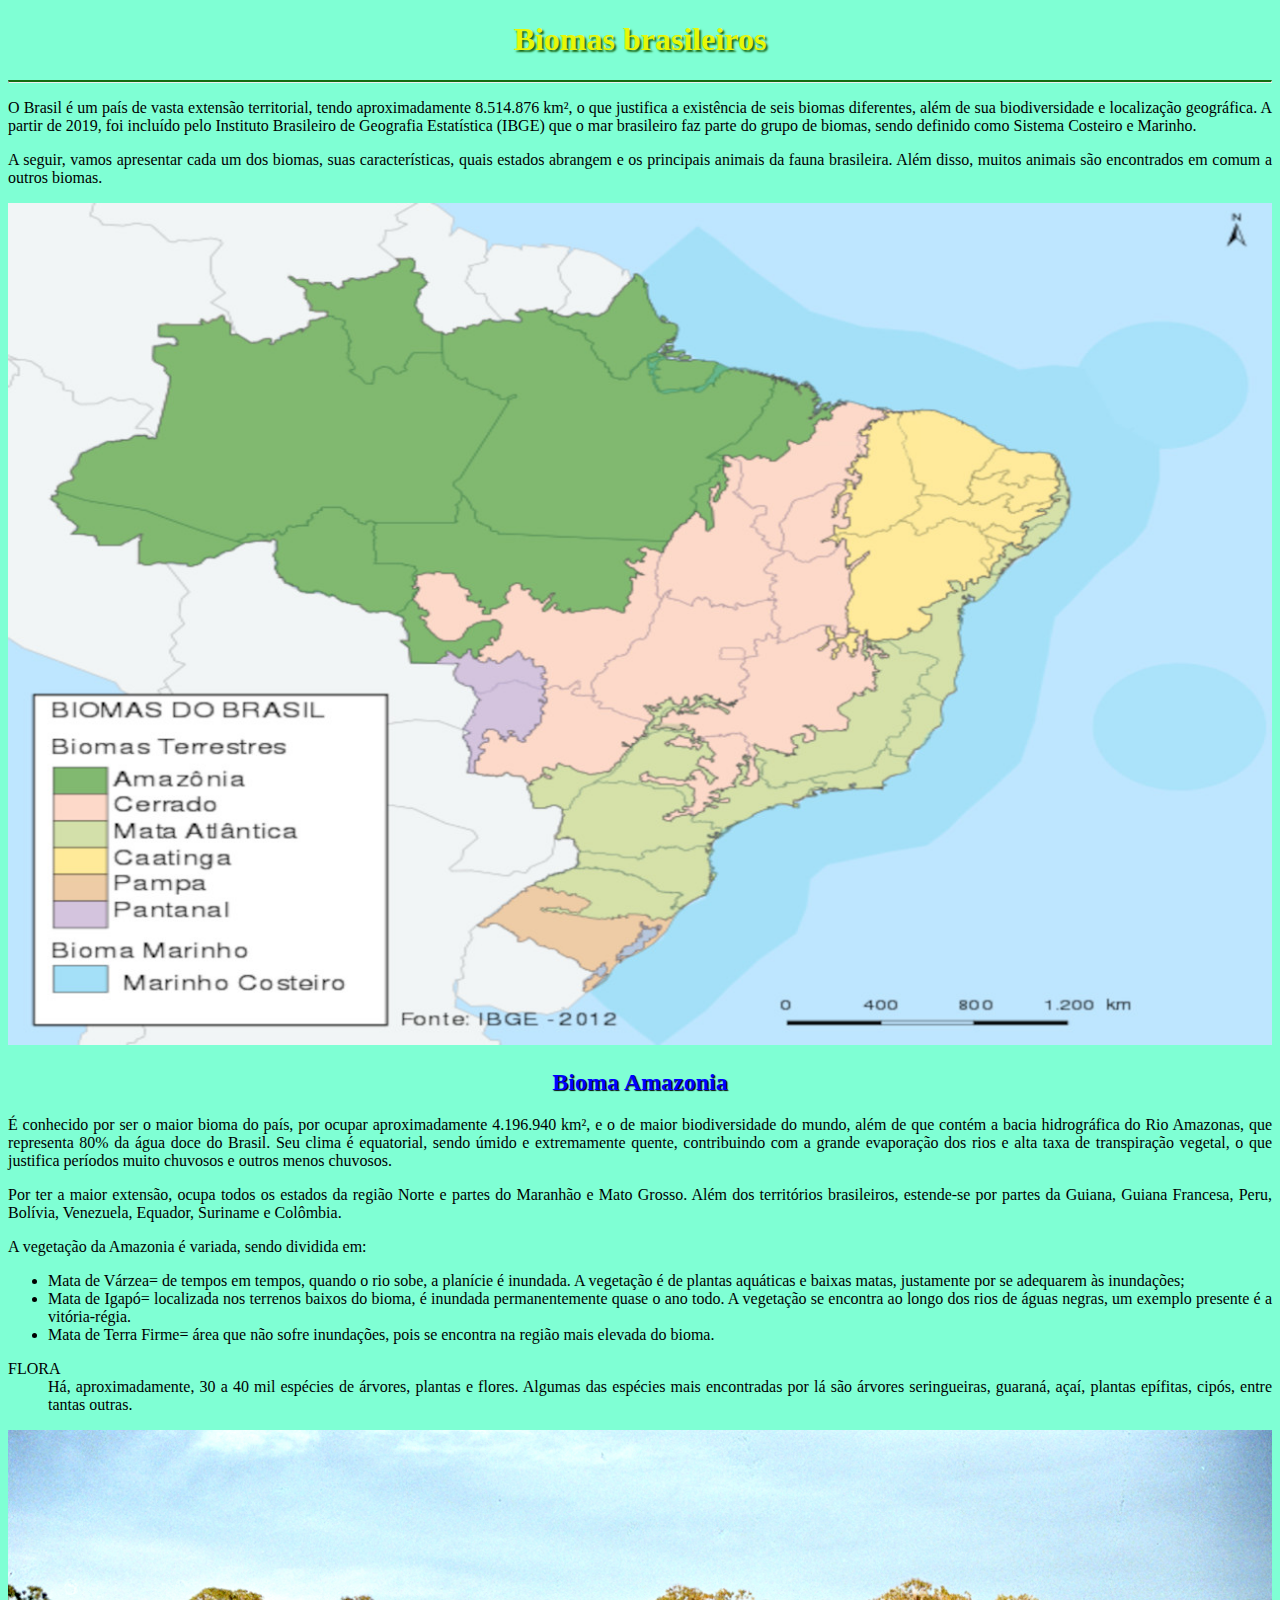
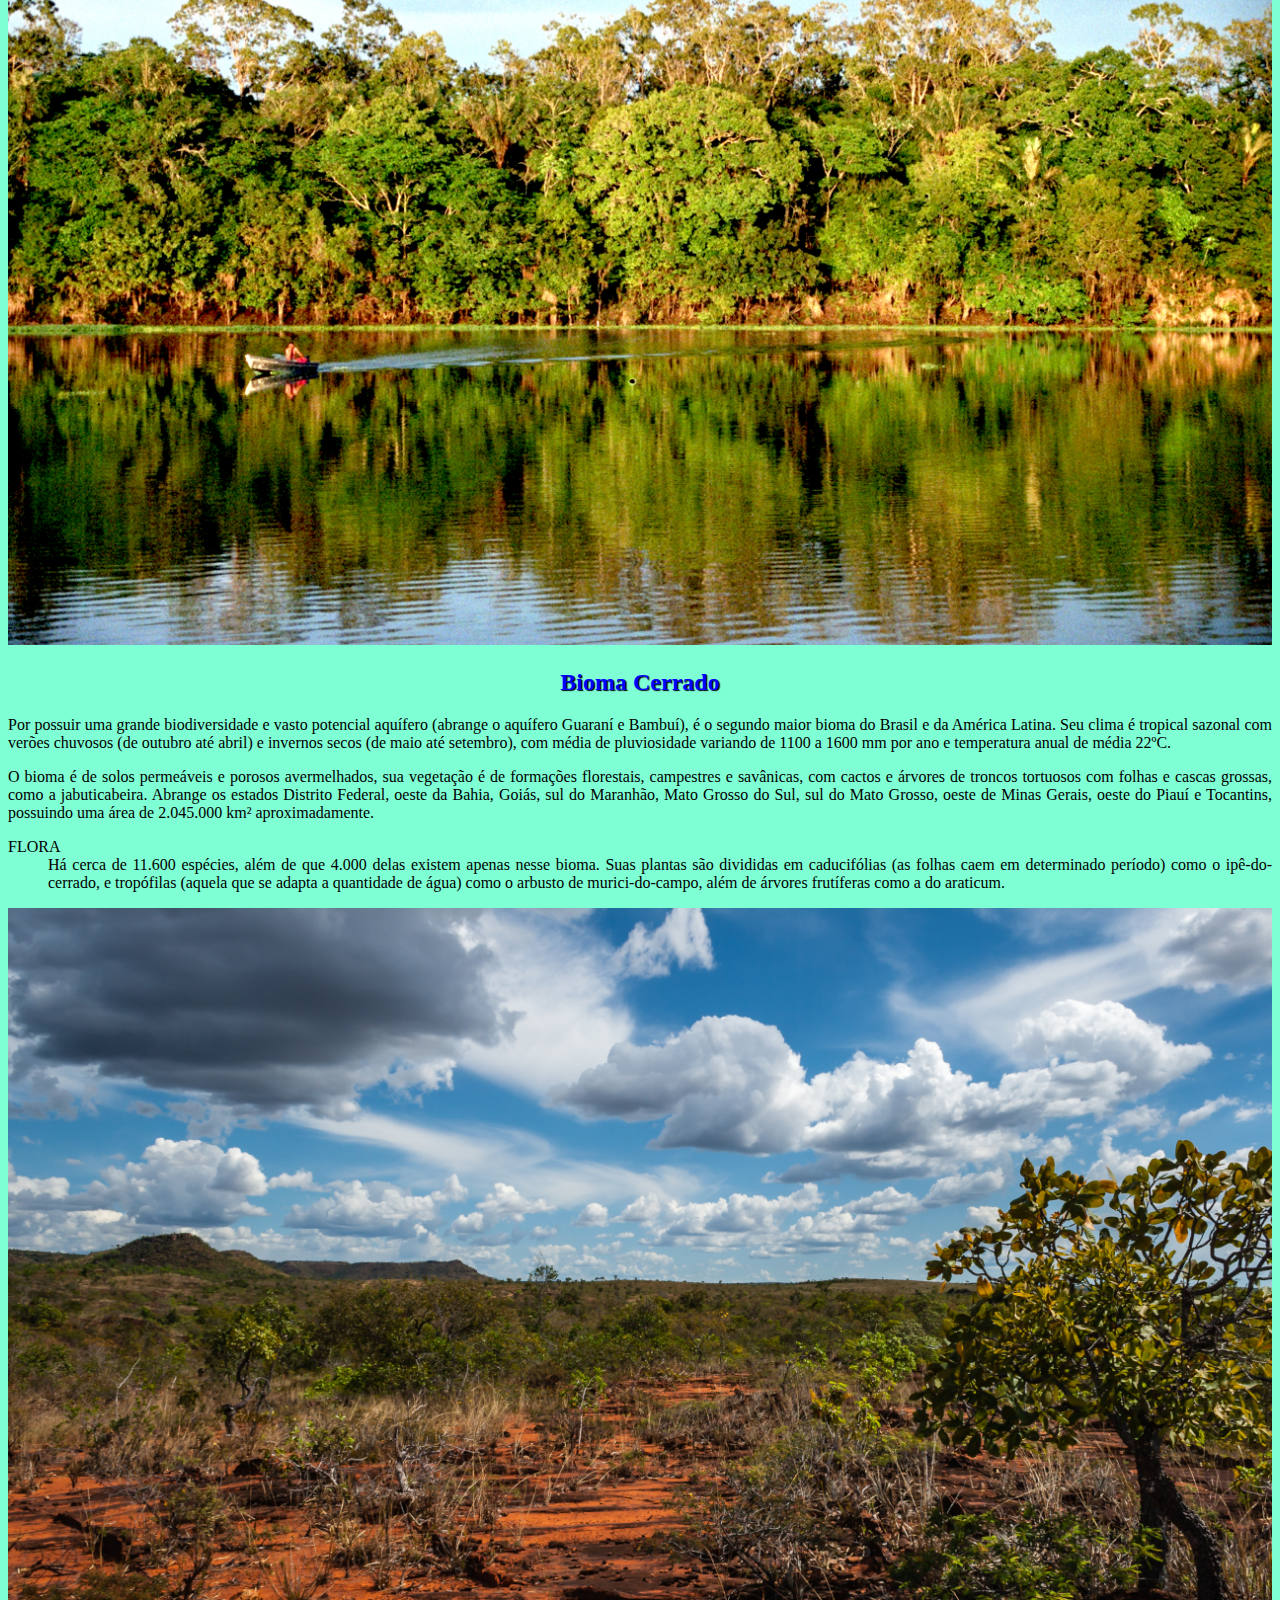
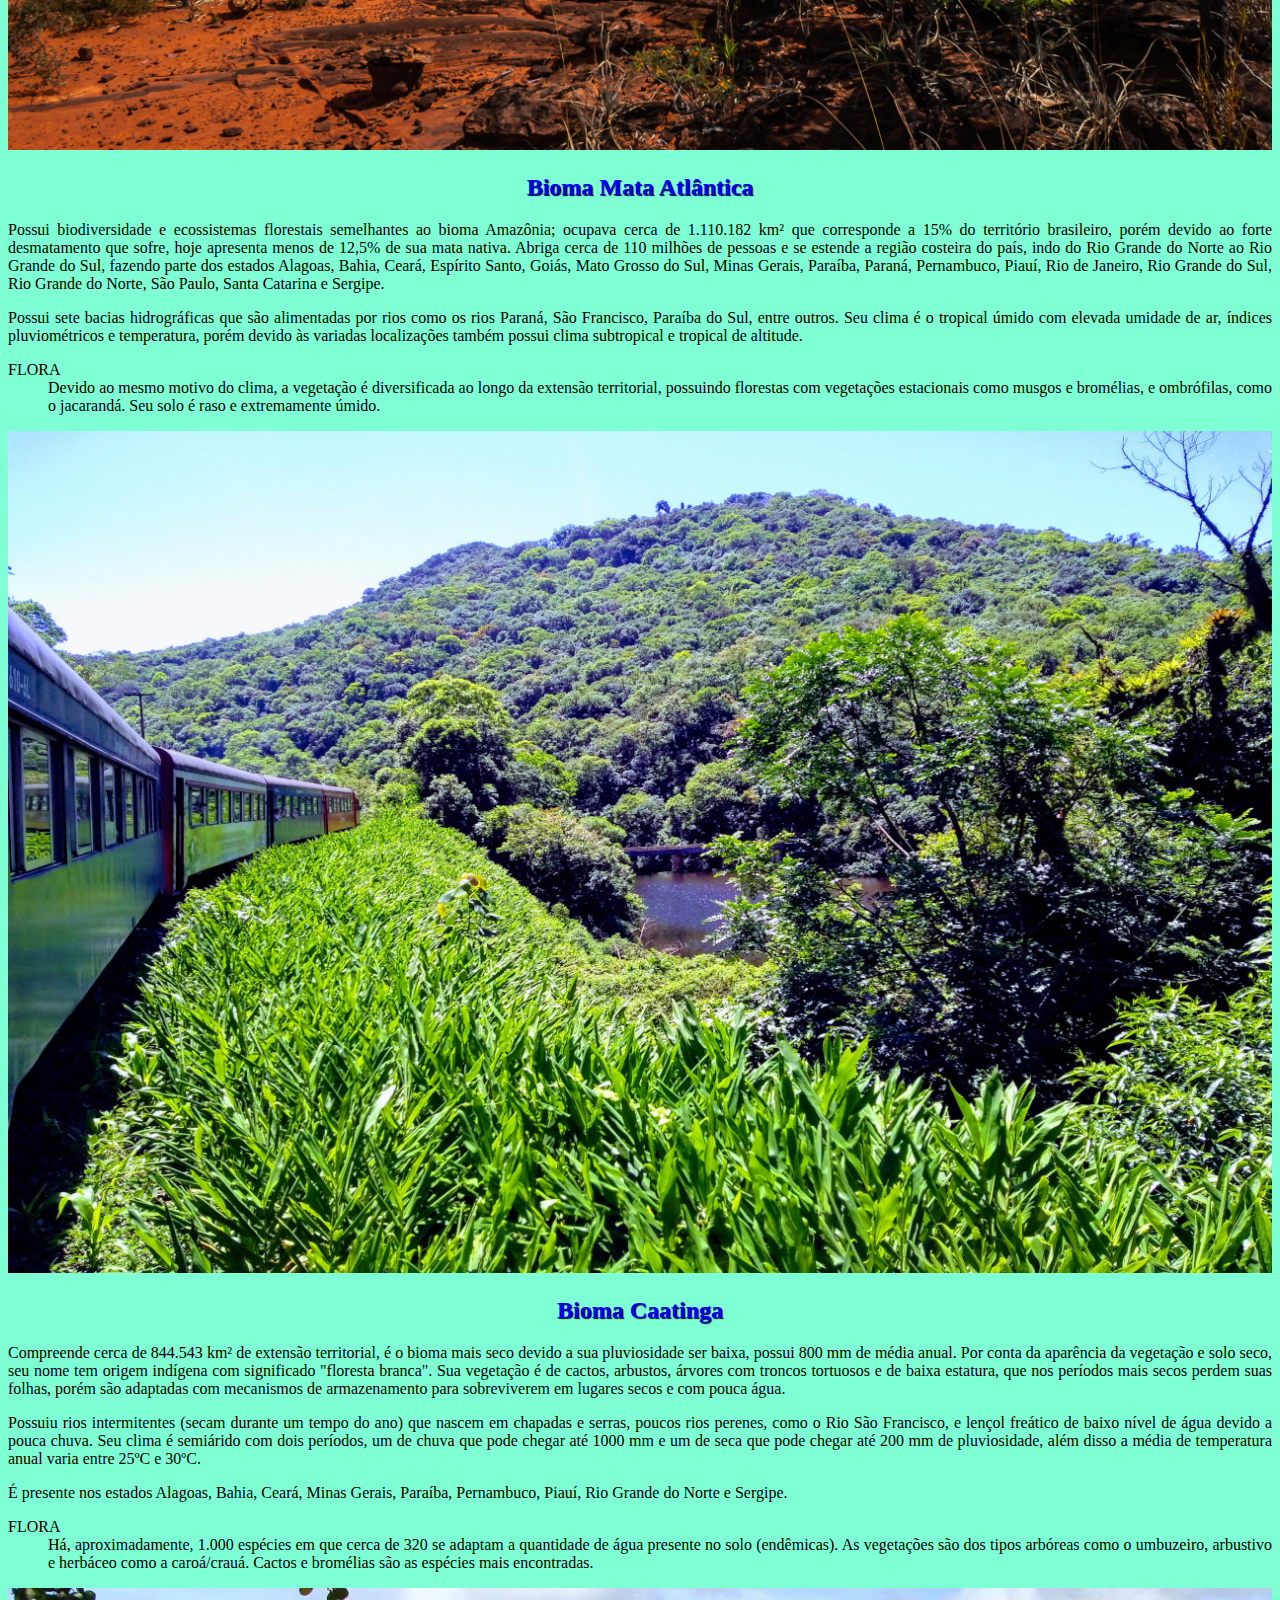
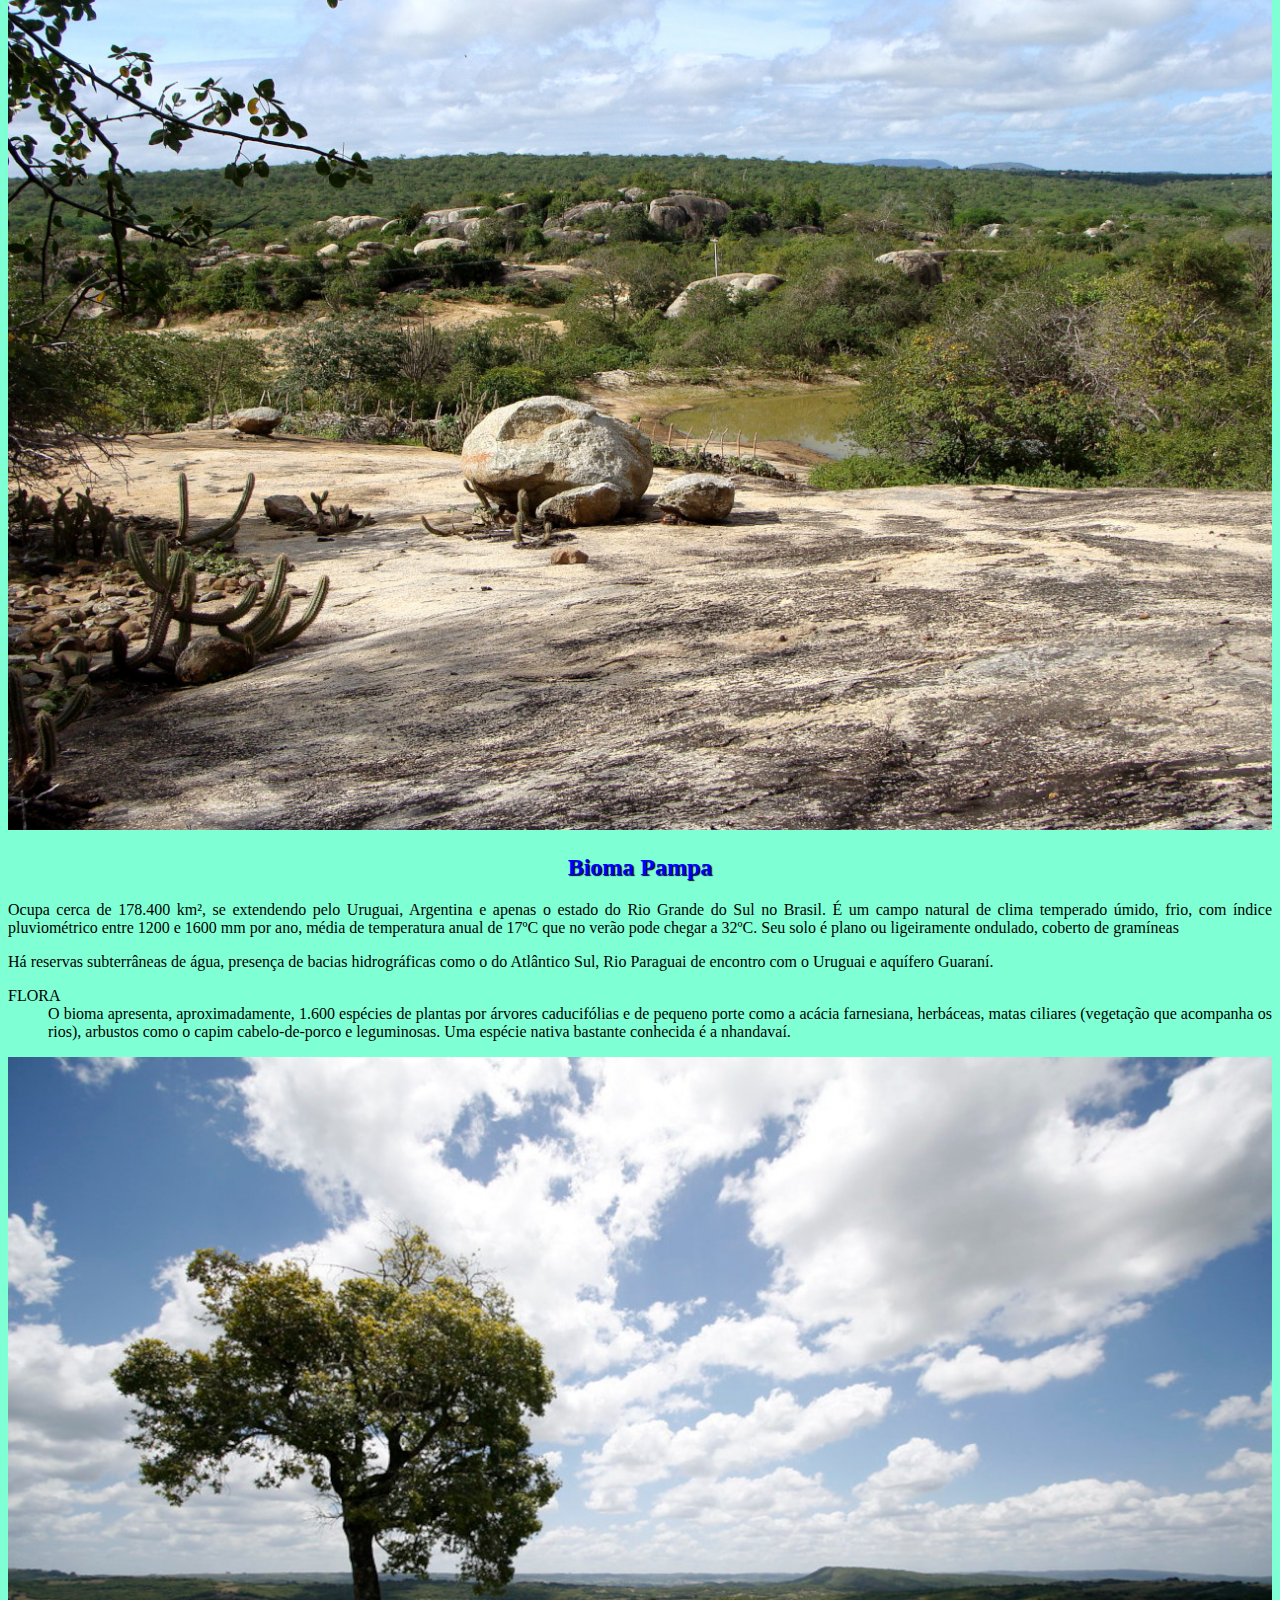
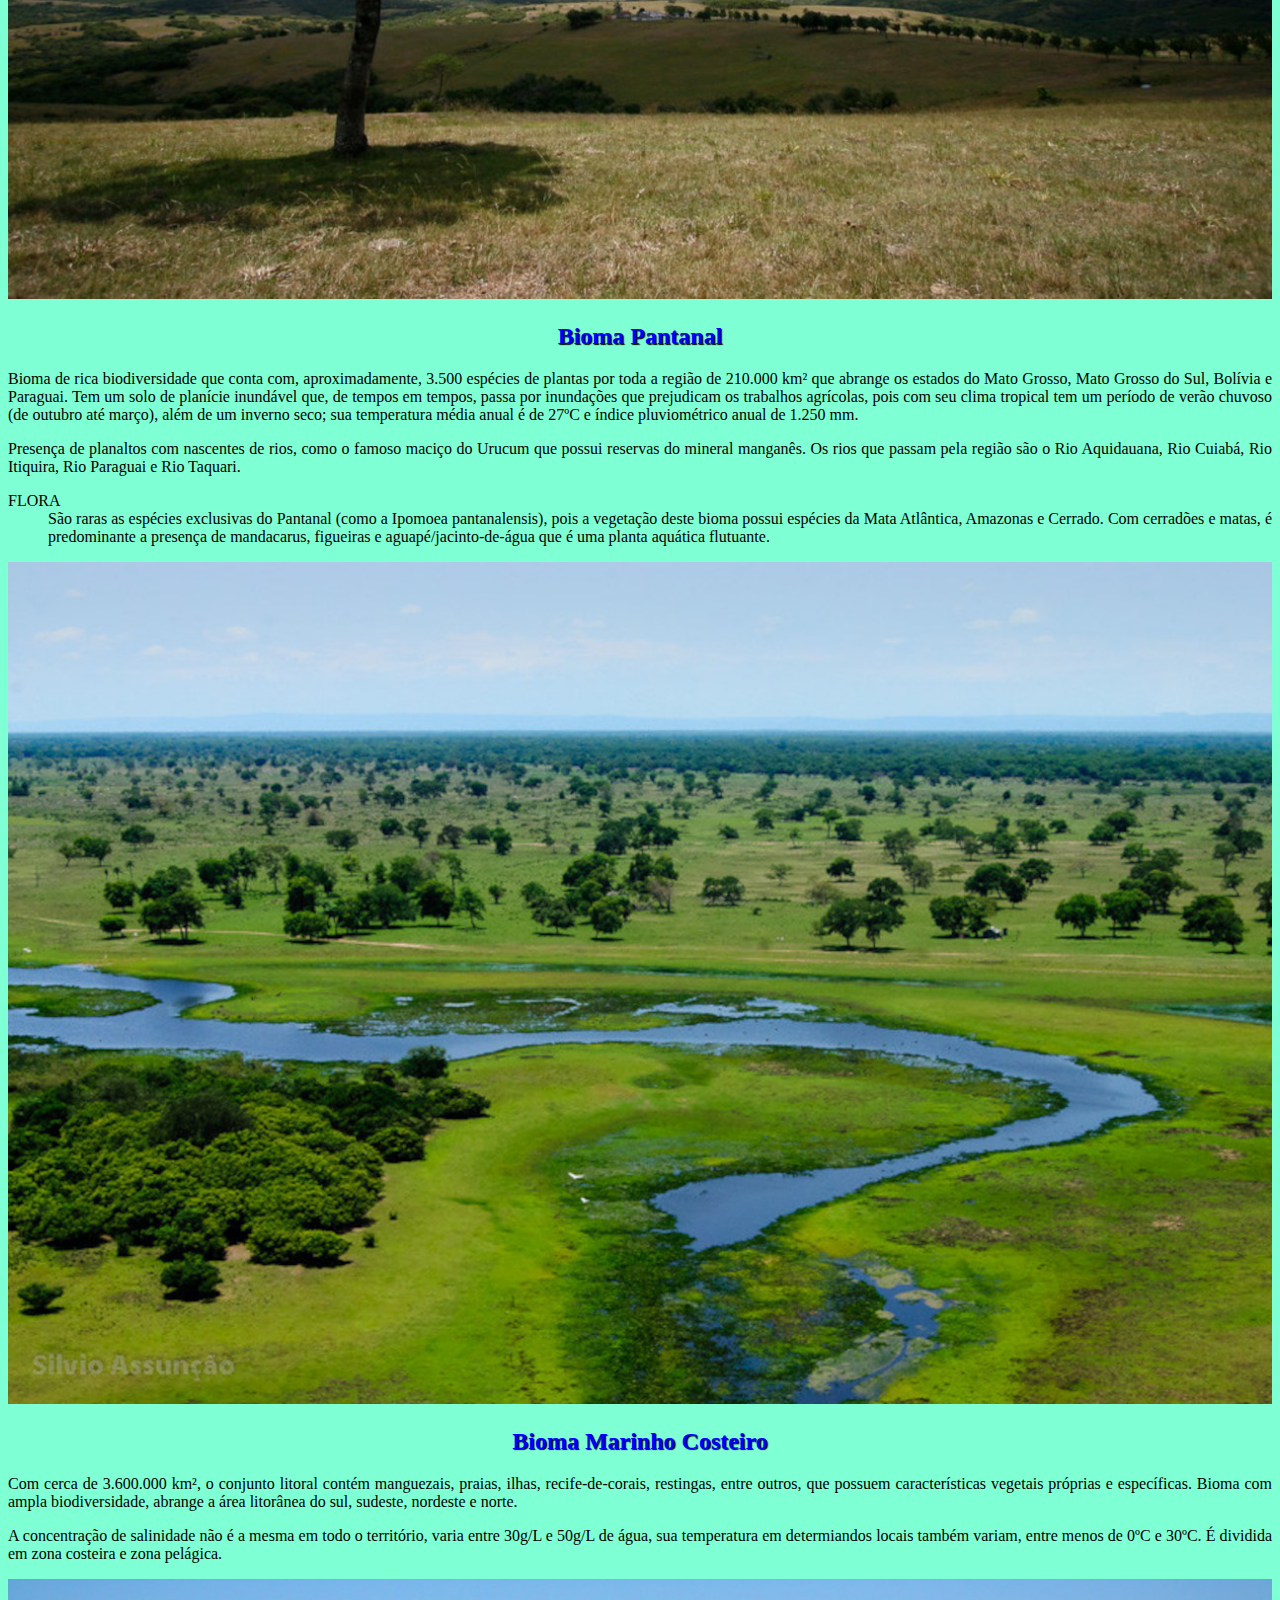
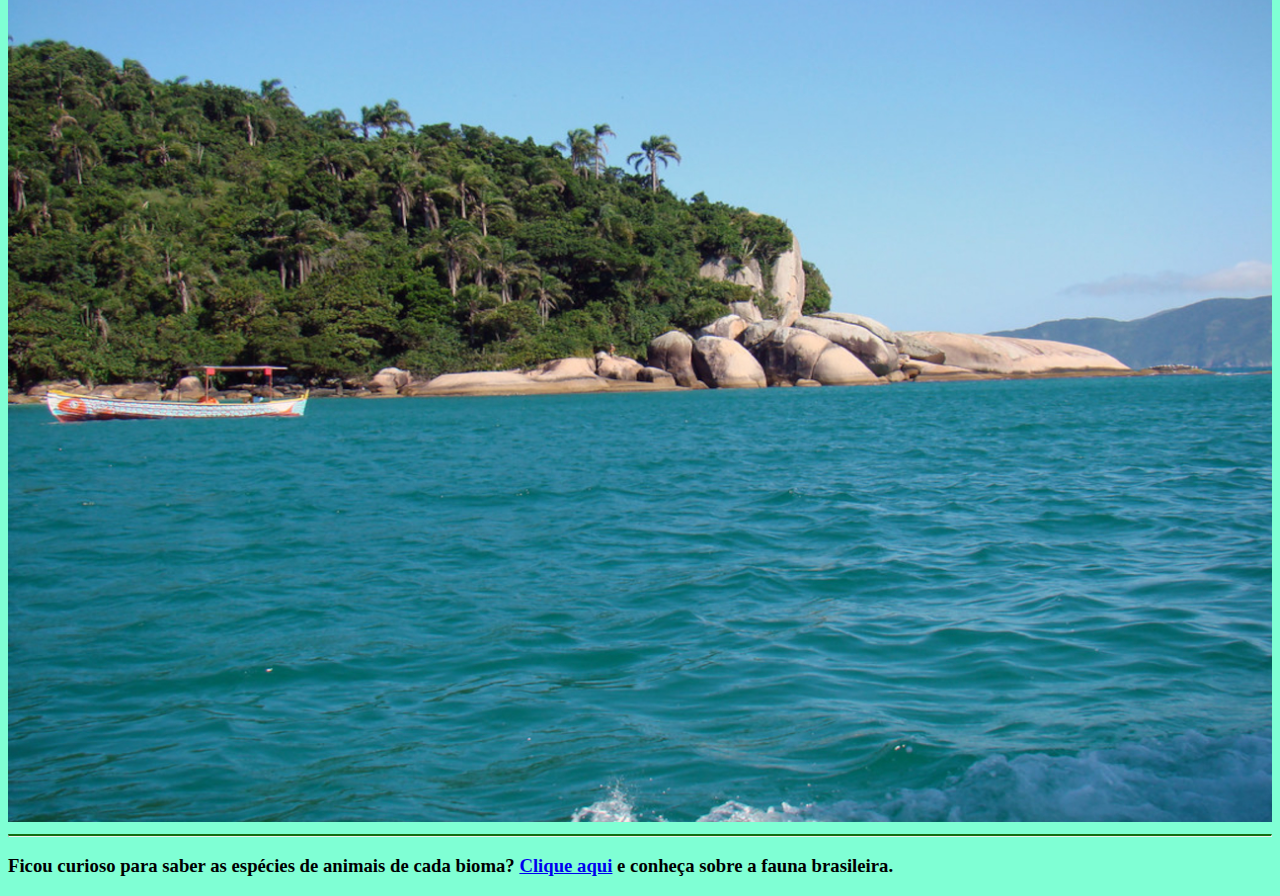
<file: index.html>
<!DOCTYPE html>
<html lang="pt-br">
<head>
    <meta charset="UTF-8">
    <meta name="viewport" content="width=device-width, initial-scale=1.0">
    <link rel="shortcut icon" href="Imagens/icon.png">
    <link rel="stylesheet" type="text/css" href="css/stylesheet.css">
    <title>Conheça os biomas do Brasil</title>
    
</head>
<body>
    <h1>Biomas brasileiros</h1>
    <hr id="linha1">
    <p>O Brasil é um país de vasta extensão territorial, tendo aproximadamente 8.514.876 km², o que justifica a
    existência de seis biomas diferentes, além de sua biodiversidade e localização geográfica. 
    A partir de 2019, foi incluído pelo Instituto Brasileiro de Geografia Estatística (IBGE) que o mar brasileiro 
    faz parte do grupo de biomas, sendo definido como Sistema Costeiro e Marinho.</p>
    <p>A seguir, vamos apresentar cada um dos biomas, suas características, quais estados abrangem e os principais animais 
    da fauna brasileira. Além disso, muitos animais são encontrados em comum a outros biomas.</p>
    <picture>
        <source media="(max-width: 320px)" srcset="Imagens/mapaP.jpg" type="image/jpg">
        <source media="(max-width: 768px)" srcset="Imagens/mapaM.jpg" type="image/jpg">
        <img src="Imagens/mapaG.jpg" alt="mapa com maior qualidade">
    </picture> 
    <br>
    <h2>Bioma Amazonia</h2>
    <p>É conhecido por ser o maior bioma do país, por ocupar aproximadamente 4.196.940 km², e o de maior biodiversidade do mundo, 
    além de que contém a bacia hidrográfica do Rio Amazonas, que representa 80% da água doce do Brasil. Seu clima é equatorial,
    sendo úmido e extremamente quente, contribuindo com a grande evaporação dos rios e alta taxa de transpiração vegetal, o que 
    justifica períodos muito chuvosos e outros menos chuvosos.
    </p>
    <p>Por ter a maior extensão, ocupa todos os estados da região Norte e partes do Maranhão e Mato Grosso. Além dos territórios
    brasileiros, estende-se por partes da Guiana, Guiana Francesa, Peru, Bolívia, Venezuela, Equador, Suriname e Colômbia.     
    </p>
    <p>A vegetação da Amazonia é variada, sendo dividida em:
    <ul type="disc">
        <li>Mata de Várzea= de tempos em tempos, quando o rio sobe, a planície é inundada. A vegetação é de plantas aquáticas e baixas
        matas, justamente por se adequarem às inundações;</li>
        <li>Mata de Igapó= localizada nos terrenos baixos do bioma, é inundada permanentemente quase o ano todo. A vegetação se encontra 
        ao longo dos rios de águas negras, um exemplo presente é a vitória-régia.</li>
        <li>Mata de Terra Firme= área que não sofre inundações, pois se encontra na região mais elevada do bioma. </li>
    </ul>
    </p>
    <dl>
        <dt>FLORA</dt>
        <dd>Há, aproximadamente, 30 a 40 mil espécies de árvores, plantas e flores. Algumas das espécies mais encontradas por lá são 
        árvores seringueiras, guaraná, açaí, plantas epífitas, cipós, entre tantas outras. </dd>
    </dl>
    <picture>
        <source media="(max-width: 320px)" srcset="Imagens/amazoniaP.jpg" type="image/jpg">
        <source media="(max-width: 768px)" srcset="Imagens/amazoniaM.jpg" type="image/jpg">
        <img src="Imagens/amazoniaG.jpg" alt="imagem grande do bioma amazônia">
    </picture>
    <br>
    <h2>Bioma Cerrado</h2>
    <p>Por possuir uma grande biodiversidade e vasto potencial aquífero (abrange o aquífero Guaraní e Bambuí), é o segundo maior bioma do 
    Brasil e da América Latina. Seu clima é tropical sazonal com verões chuvosos (de outubro até abril) e invernos secos (de maio até setembro),
    com média de pluviosidade variando de 1100 a 1600 mm por ano e temperatura anual de média 22ºC.
    </p>
    <p>O bioma é de solos permeáveis e porosos avermelhados, sua vegetação é de formações florestais, campestres e savânicas, com cactos e árvores 
    de troncos tortuosos com folhas e cascas grossas, como a jabuticabeira. Abrange os estados Distrito Federal, oeste da Bahia, Goiás, sul do 
    Maranhão, Mato Grosso do Sul, sul do Mato Grosso, oeste de Minas Gerais, oeste do Piauí e Tocantins, possuindo uma área de 2.045.000 km² 
    aproximadamente.
    </p>
    <dl>
        <dt>FLORA</dt>
        <dd>Há cerca de 11.600 espécies, além de que 4.000 delas existem apenas nesse bioma. Suas plantas são divididas em caducifólias (as folhas 
        caem em determinado período) como o ipê-do-cerrado, e tropófilas (aquela que se adapta a quantidade de água) como o arbusto de murici-do-campo,
        além de árvores frutíferas como a do araticum. </dd>
    </dl>
    <picture>
        <source media="(max-width: 320px)" srcset="Imagens/cerradoP.jpg" type="image/jpg">
        <source media="(max-width: 768px)" srcset="Imagens/cerradoM.jpg" type="image/jpg">
        <img src="Imagens/cerradoG.jpg" alt="imagem grande do bioma cerrado">
    </picture>
    <br>
    <h2>Bioma Mata Atlântica</h2>
    <p>Possui biodiversidade e ecossistemas florestais semelhantes ao bioma Amazônia; ocupava cerca de 1.110.182 km² que corresponde a 15% do território
    brasileiro, porém devido ao forte desmatamento que sofre, hoje apresenta menos de 12,5% de sua mata nativa. Abriga cerca de 110 milhões de pessoas
    e se estende a região costeira do país, indo do Rio Grande do Norte ao Rio Grande do Sul, fazendo parte dos estados Alagoas, Bahia, Ceará, Espírito 
    Santo, Goiás, Mato Grosso do Sul, Minas Gerais, Paraíba, Paraná, Pernambuco, Piauí, Rio de Janeiro, Rio Grande do Sul, Rio Grande do Norte, São Paulo, 
    Santa Catarina e Sergipe.
    </p>
    <p>Possui sete bacias hidrográficas que são alimentadas por rios como os rios Paraná, São Francisco, Paraíba do Sul, entre outros. Seu clima é o tropical
    úmido com elevada umidade de ar, índices pluviométricos e temperatura, porém devido às variadas localizações também possui clima subtropical e tropical de 
    altitude.
    </p>
    <dl>
        <dt>FLORA</dt>
        <dd>Devido ao mesmo motivo do clima, a vegetação é diversificada ao longo da extensão territorial, possuindo florestas com vegetações estacionais como
        musgos e bromélias, e ombrófilas, como o jacarandá. Seu solo é raso e extremamente úmido. </dd>
    </dl>
    <picture>
        <source media="(max-width: 320px)" srcset="Imagens/mataatP.jpg" type="image/jpg">
        <source media="(max-width: 768px)" srcset="Imagens/mataatM.jpg" type="image/jpg">
        <img src="Imagens/mataatG.jpg" alt="imagem grande do bioma mata atlântica">
    </picture>
    <br>
    <h2>Bioma Caatinga</h2>
    <p>Compreende cerca de 844.543 km² de extensão territorial, é o bioma mais seco devido a sua pluviosidade ser baixa, possui 800 mm de média anual. Por conta
    da aparência da vegetação e solo seco, seu nome tem origem indígena com significado "floresta branca". Sua vegetação é de cactos, arbustos, árvores com troncos 
    tortuosos e de baixa estatura, que nos períodos mais secos perdem suas folhas, porém são adaptadas com mecanismos de armazenamento para sobreviverem em lugares 
    secos e com pouca água.
    </p>
    <p>Possuiu rios intermitentes (secam durante um tempo do ano) que nascem em chapadas e serras, poucos rios perenes, como o Rio São Francisco, e lençol freático 
    de baixo nível de água devido a pouca chuva. Seu clima é semiárido com dois períodos, um de chuva que pode chegar até 1000 mm e um de seca que pode chegar até
    200 mm de pluviosidade, além disso a média de temperatura anual varia entre 25ºC e 30ºC.
    </p>
    <p>É presente nos estados Alagoas, Bahia, Ceará, Minas Gerais, Paraíba, Pernambuco, Piauí, Rio Grande do Norte e Sergipe.
    </p>
    <dl>
        <dt>FLORA</dt>
        <dd>Há, aproximadamente, 1.000 espécies em que cerca de 320 se adaptam a quantidade de água presente no solo (endêmicas). As vegetações são dos tipos arbóreas 
        como o umbuzeiro, arbustivo e herbáceo como a caroá/crauá. Cactos e bromélias são as espécies mais encontradas.  </dd>
    </dl>
    <picture>
        <source media="(max-width: 320px)" srcset="Imagens/caatingaP.jpg" type="image/jpg">
        <source media="(max-width: 768px)" srcset="Imagens/caatingaM.jpg" type="image/jpg">
        <img src="Imagens/caatingaG.jpg" alt="imagem grande do bioma caatinga">
    </picture>
    <br>
    <h2>Bioma Pampa</h2>
    <p>Ocupa cerca de 178.400 km², se extendendo pelo Uruguai, Argentina e apenas o estado do Rio Grande do Sul no Brasil. É um campo natural de clima temperado úmido, 
    frio, com índice pluviométrico entre 1200 e 1600 mm por ano, média de temperatura anual de 17ºC que no verão pode chegar a 32ºC. Seu solo é plano ou ligeiramente 
    ondulado, coberto de gramíneas
    </p>
    <p>Há reservas subterrâneas de água, presença de bacias hidrográficas como o do Atlântico Sul, Rio Paraguai de encontro com o Uruguai e aquífero Guaraní. </p>
    <dl>
        <dt>FLORA</dt>
        <dd>O bioma apresenta, aproximadamente, 1.600 espécies de plantas por árvores caducifólias e de pequeno porte como a acácia farnesiana, herbáceas, matas ciliares 
        (vegetação que acompanha os rios), arbustos como o capim cabelo-de-porco e leguminosas. Uma espécie nativa bastante conhecida é a nhandavaí. </dd>
    </dl>
    <picture>
        <source media="(max-width: 320px)" srcset="Imagens/pampaP.jpg" type="image/jpg">
        <source media="(max-width: 768px)" srcset="Imagens/pampaM.jpg" type="image/jpg">
        <img src="Imagens/pampaG.jpg" alt="imagem grande do bioma pampa">
    </picture>
    <br>
    <h2>Bioma Pantanal</h2>
    <p>Bioma de rica biodiversidade que conta com, aproximadamente, 3.500 espécies de plantas por toda a região de 210.000 km² que abrange os estados do Mato Grosso, Mato 
    Grosso do Sul, Bolívia e Paraguai. Tem um solo de planície inundável que, de tempos em tempos, passa por inundações que prejudicam os trabalhos agrícolas, pois com seu 
    clima tropical tem um período de verão chuvoso (de outubro até março), além de um inverno seco; sua temperatura média anual é de 27ºC e índice pluviométrico anual de 
    1.250 mm.
    </p>
    <p>Presença de planaltos com nascentes de rios, como o famoso maciço do Urucum que possui reservas do mineral manganês. Os rios que passam pela região são o Rio Aquidauana,
    Rio Cuiabá, Rio Itiquira, Rio Paraguai e Rio Taquari.
    </p>
    <dl>
        <dt>FLORA</dt>
        <dd>São raras as espécies exclusivas do Pantanal (como a Ipomoea pantanalensis), pois a vegetação deste bioma possui espécies da Mata Atlântica, Amazonas e Cerrado. Com
        cerradões e matas, é predominante a presença de mandacarus, figueiras e aguapé/jacinto-de-água que é uma planta aquática flutuante. </dd>
    </dl>
    <picture>
        <source media="(max-width: 320px)" srcset="Imagens/pantanalP.jpg" type="image/jpg">
        <source media="(max-width: 768px)" srcset="Imagens/pantanalM.jpg" type="image/jpg">
        <img src="Imagens/pantanalG.jpg" alt="imagem grande do bioma pantanal">
    </picture>
    <br>
    <h2>Bioma Marinho Costeiro</h2>
    <p>Com cerca de 3.600.000 km², o conjunto litoral contém manguezais, praias, ilhas, recife-de-corais, restingas, entre outros, que possuem características vegetais próprias e 
    específicas. Bioma com ampla biodiversidade, abrange a área litorânea do sul, sudeste, nordeste e norte.</p>
    <p>A concentração de salinidade não é a mesma em todo o território, varia entre 30g/L e 50g/L de água, sua temperatura em determiandos locais também variam, entre menos de 0ºC
    e 30ºC. É dividida em zona costeira e zona pelágica.
    </p>
    <picture>
        <source media="(max-width: 320px)" srcset="Imagens/oceanoP.jpg" type="image/jpg">
        <source media="(max-width: 768px)" srcset="Imagens/oceanoM.jpg" type="image/jpg">
        <img src="Imagens/oceanoG.jpg" alt="imagem grande do bioma marinho costeiro">
    </picture>
    <hr id="linha1">
    <h3>Ficou curioso para saber as espécies de animais de cada bioma? <a href="pagina2.html" target="_self" rel="internal">Clique aqui</a> e conheça sobre a fauna brasileira.</h3>

</body>
</html>
</file>
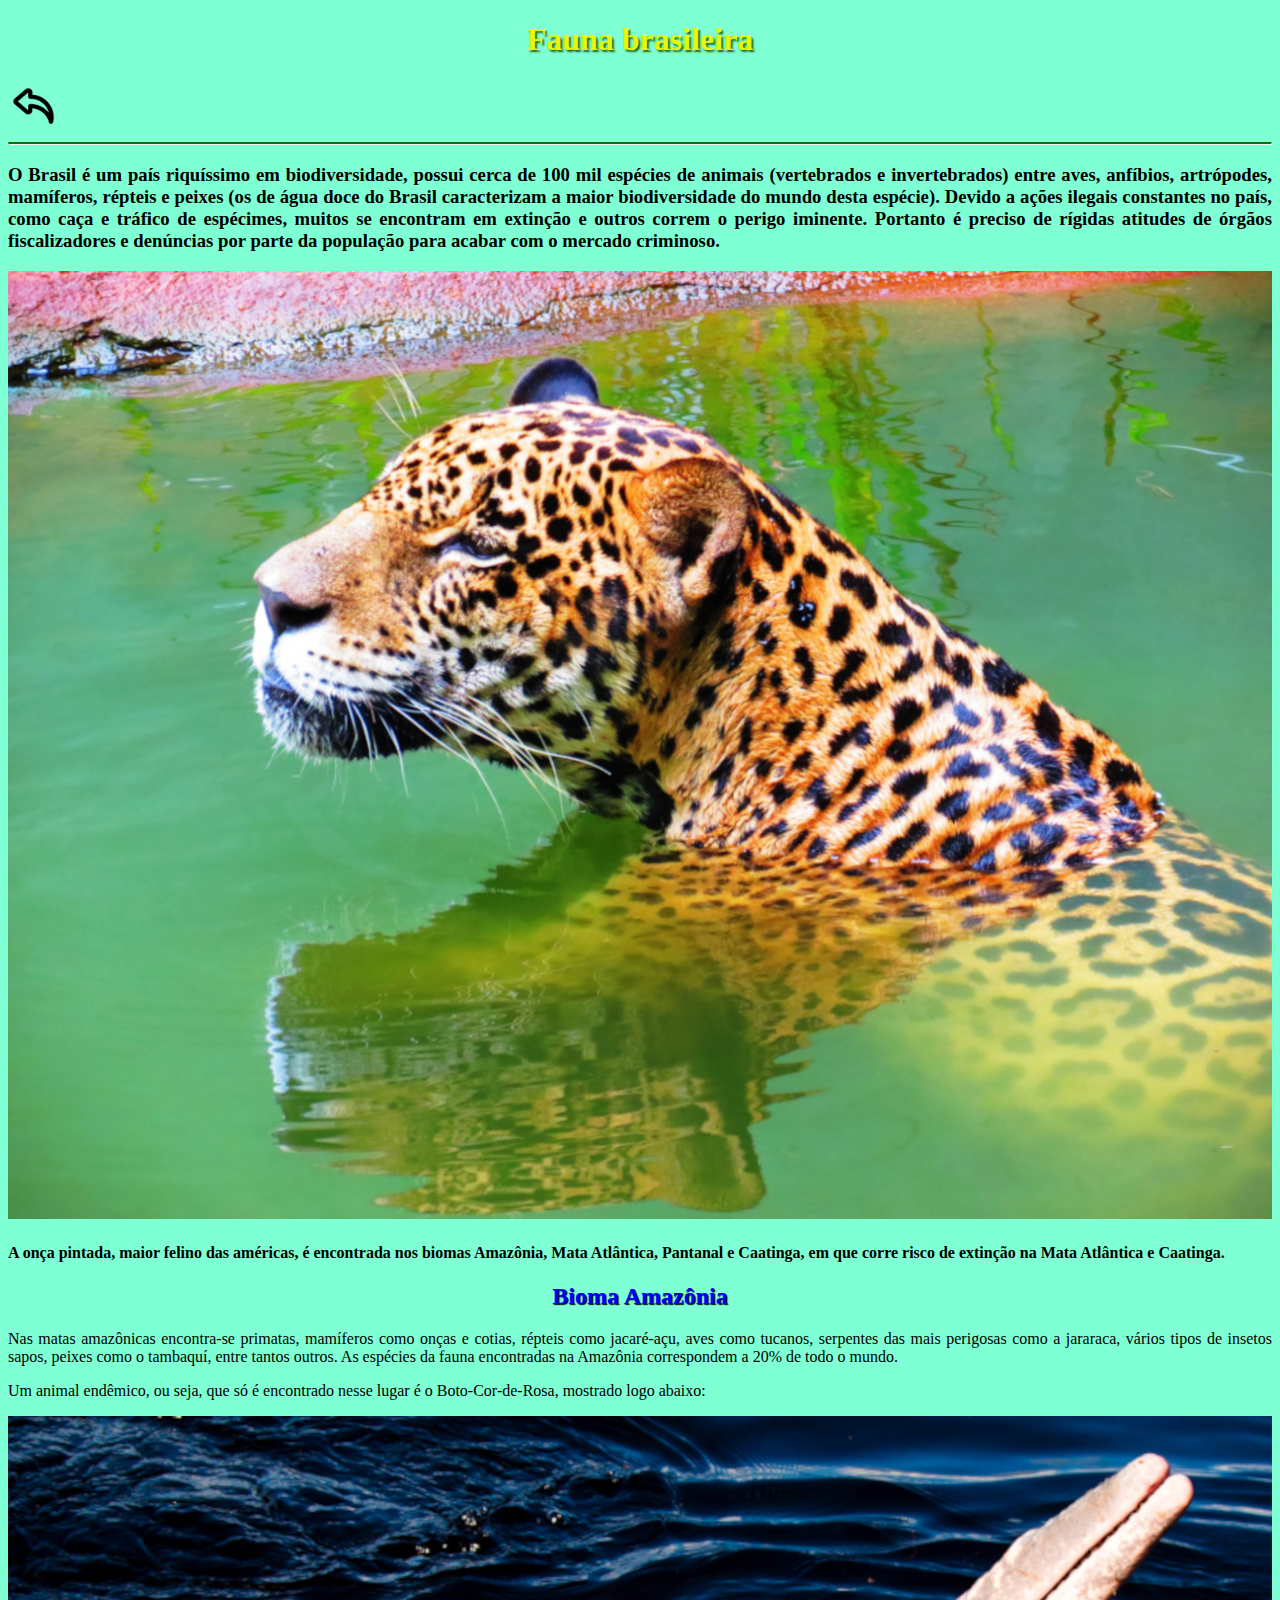
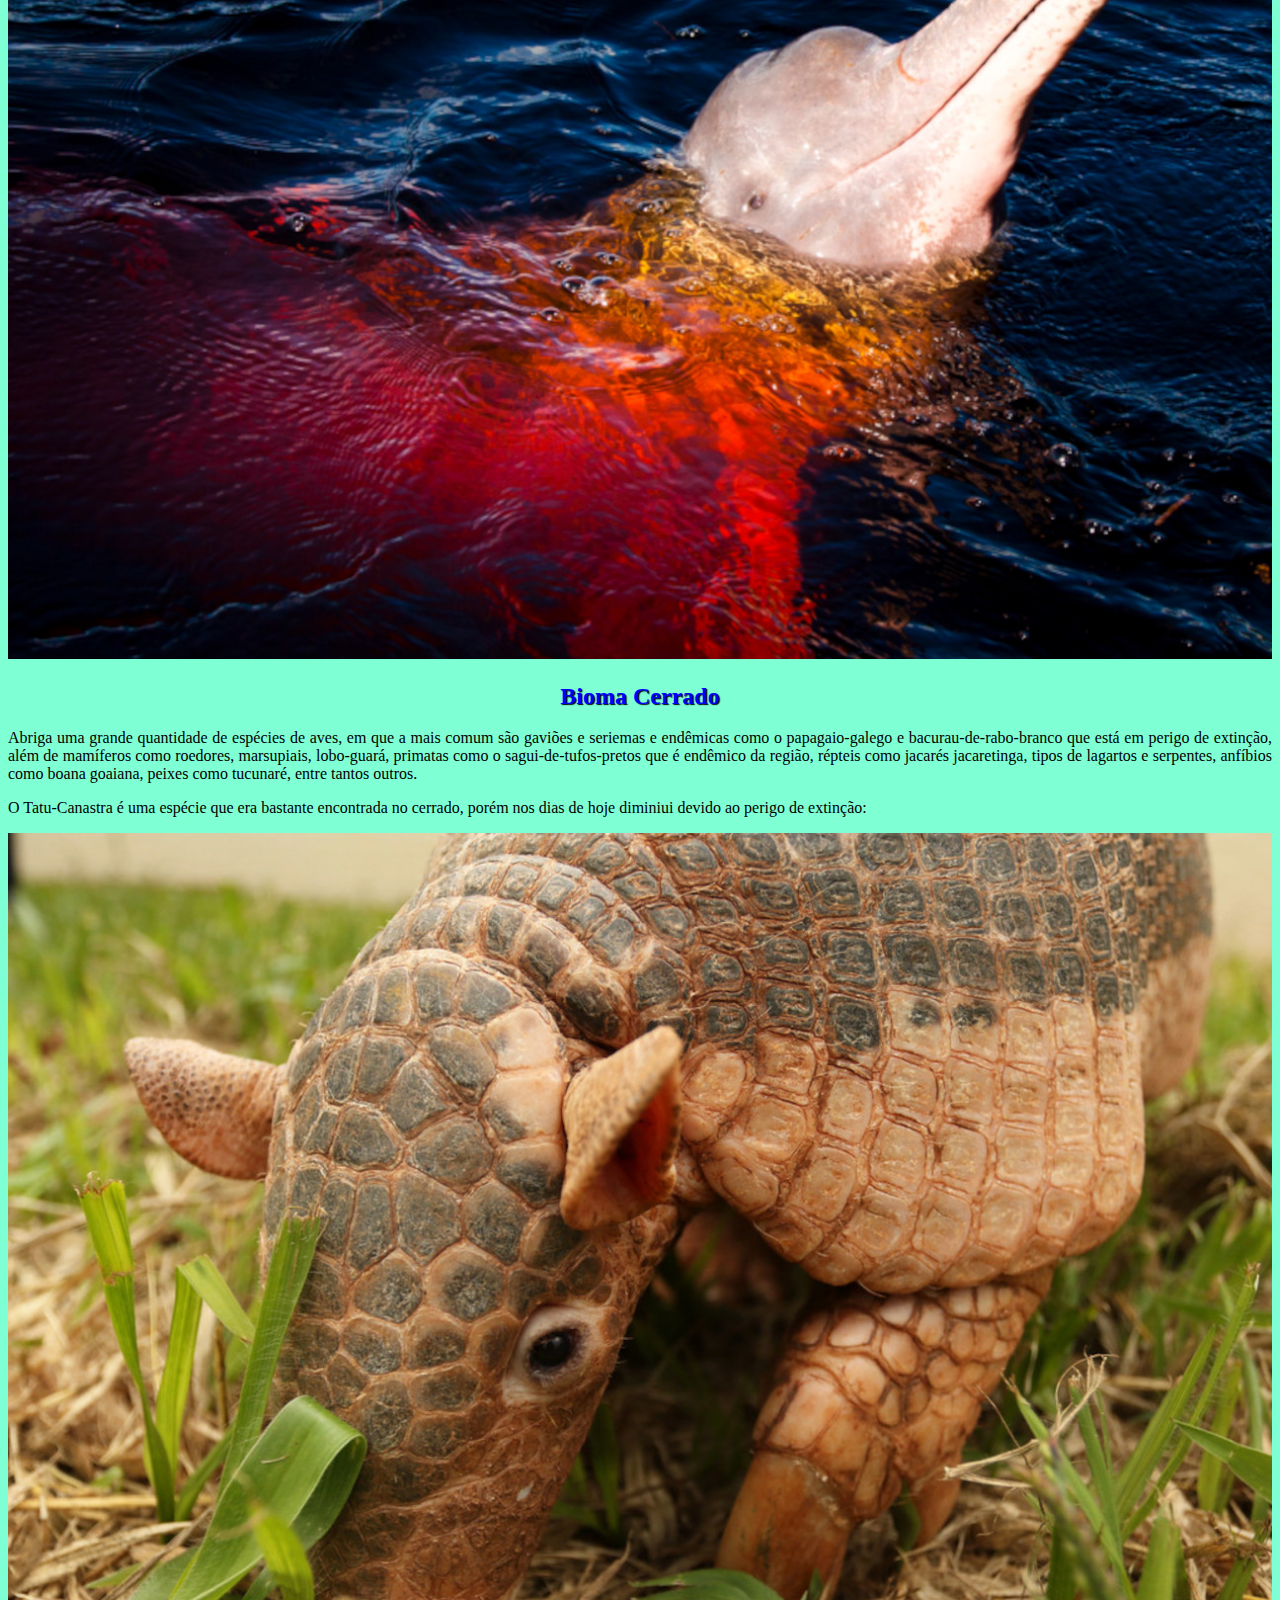
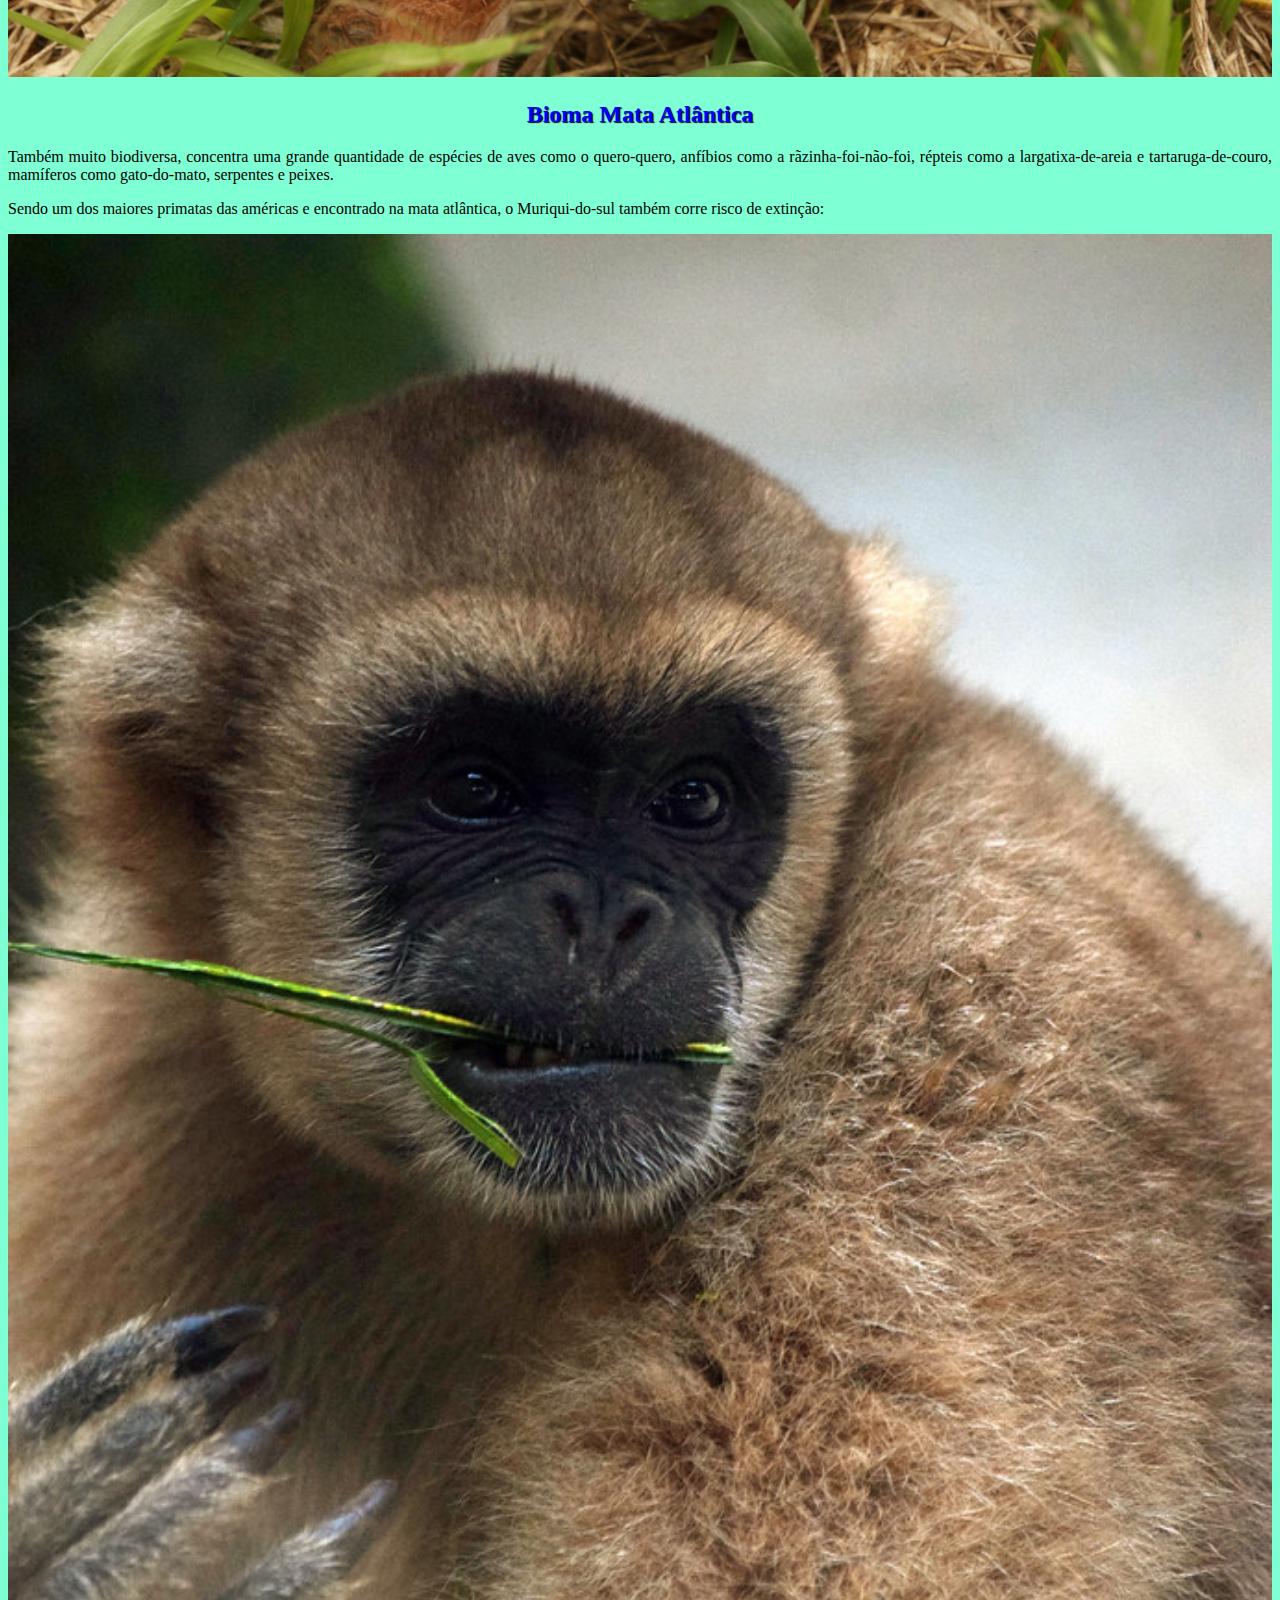
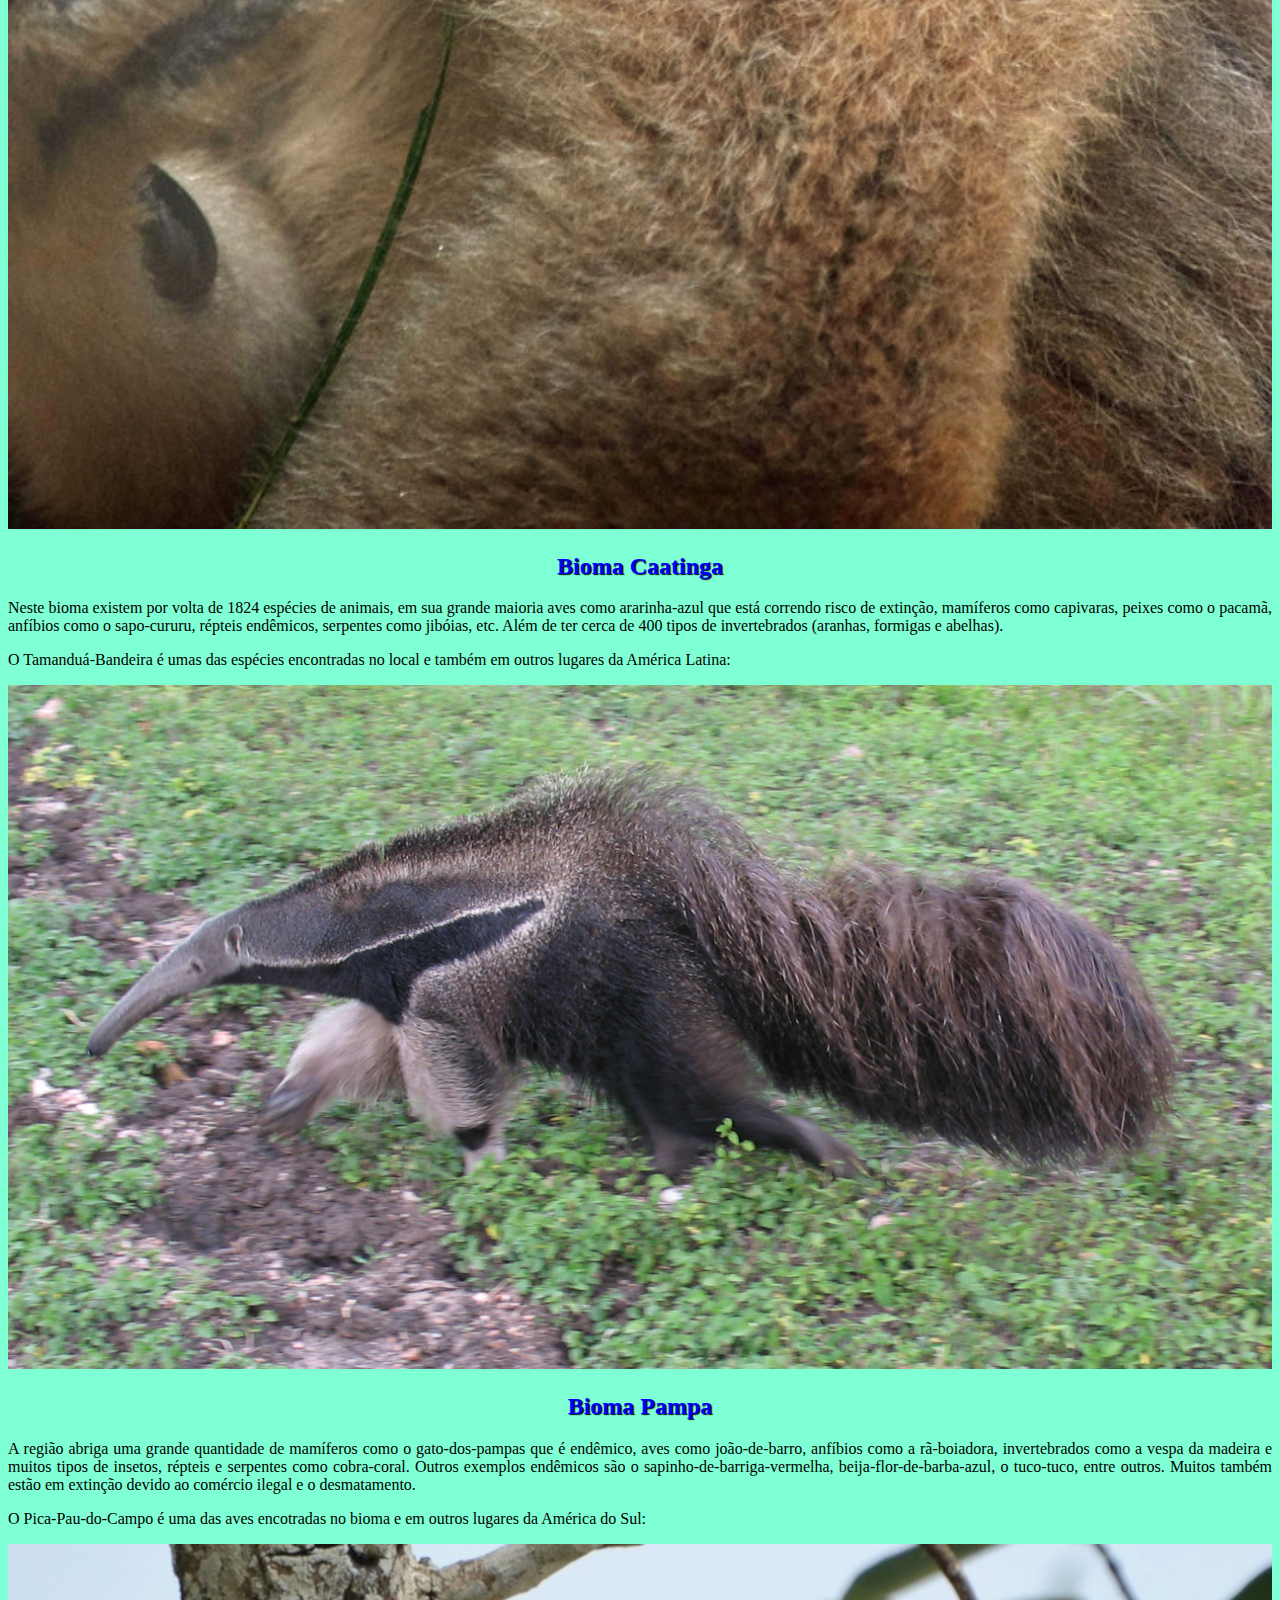
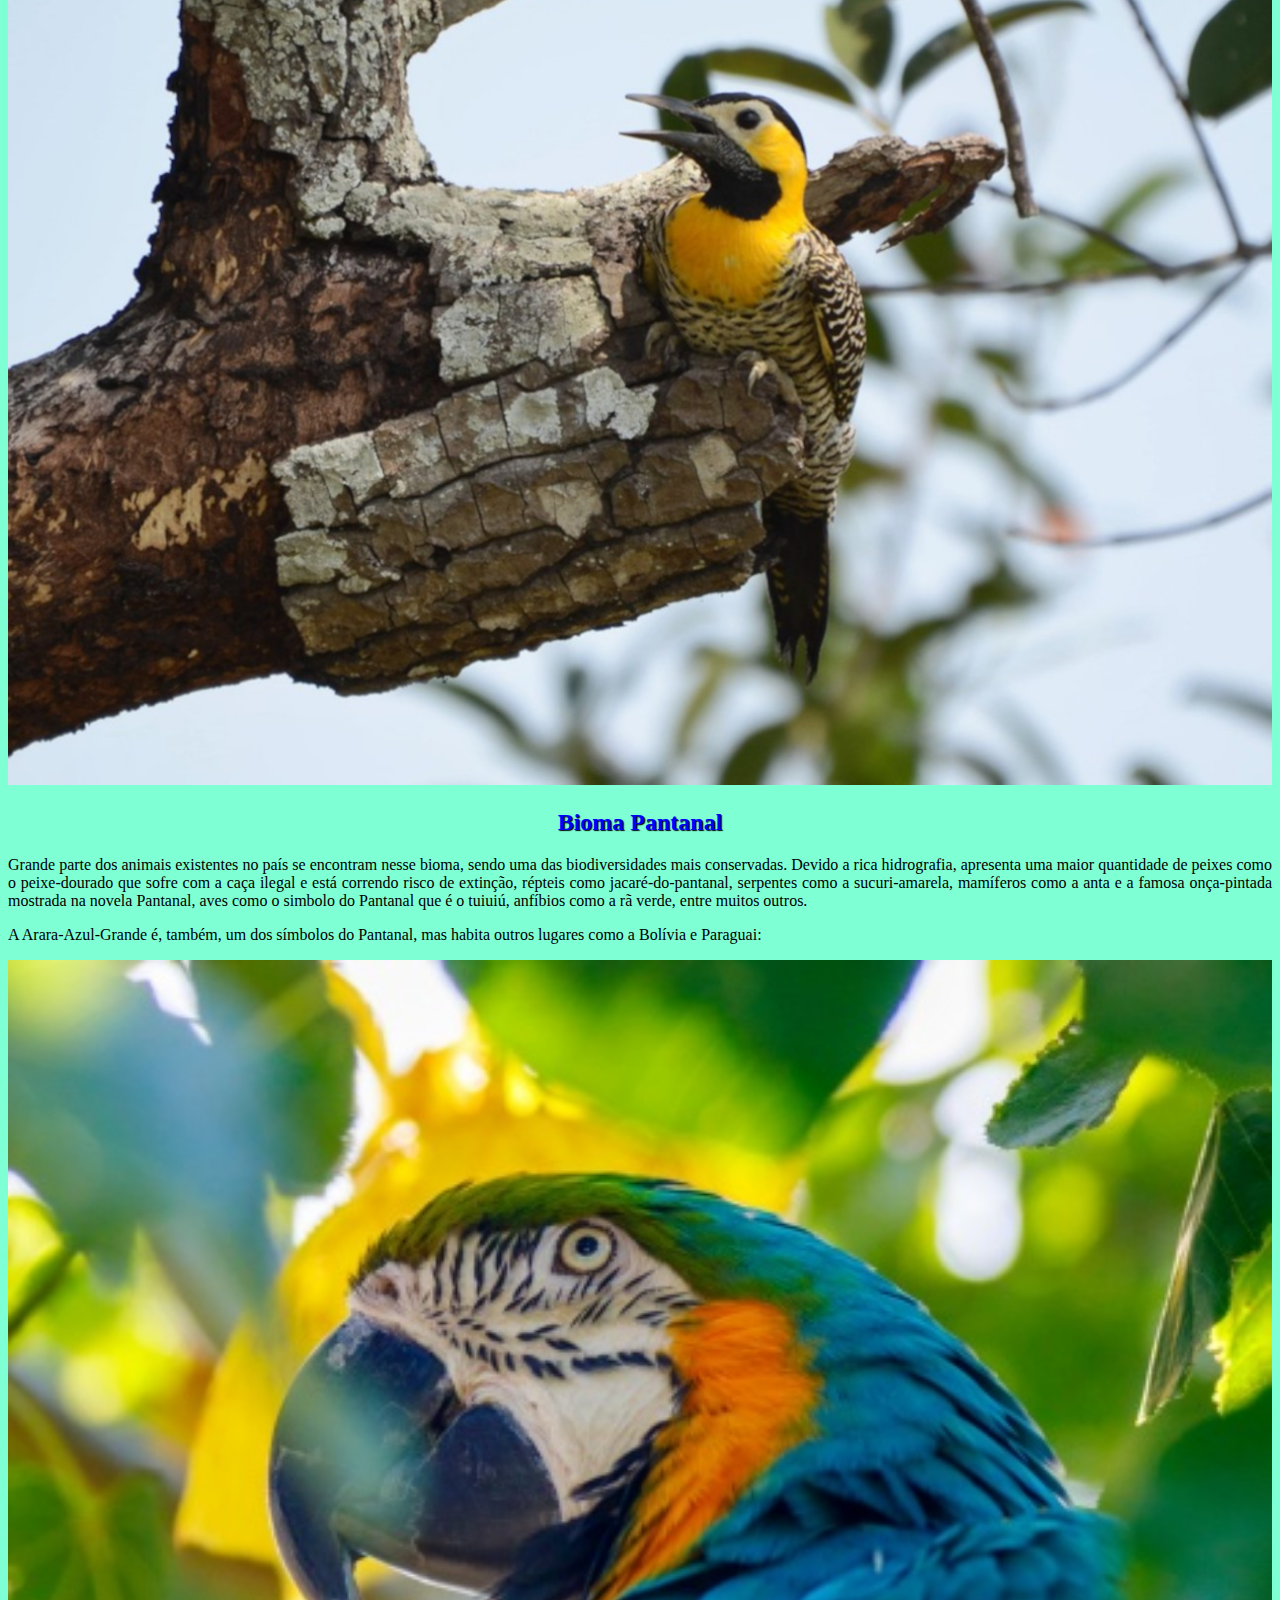
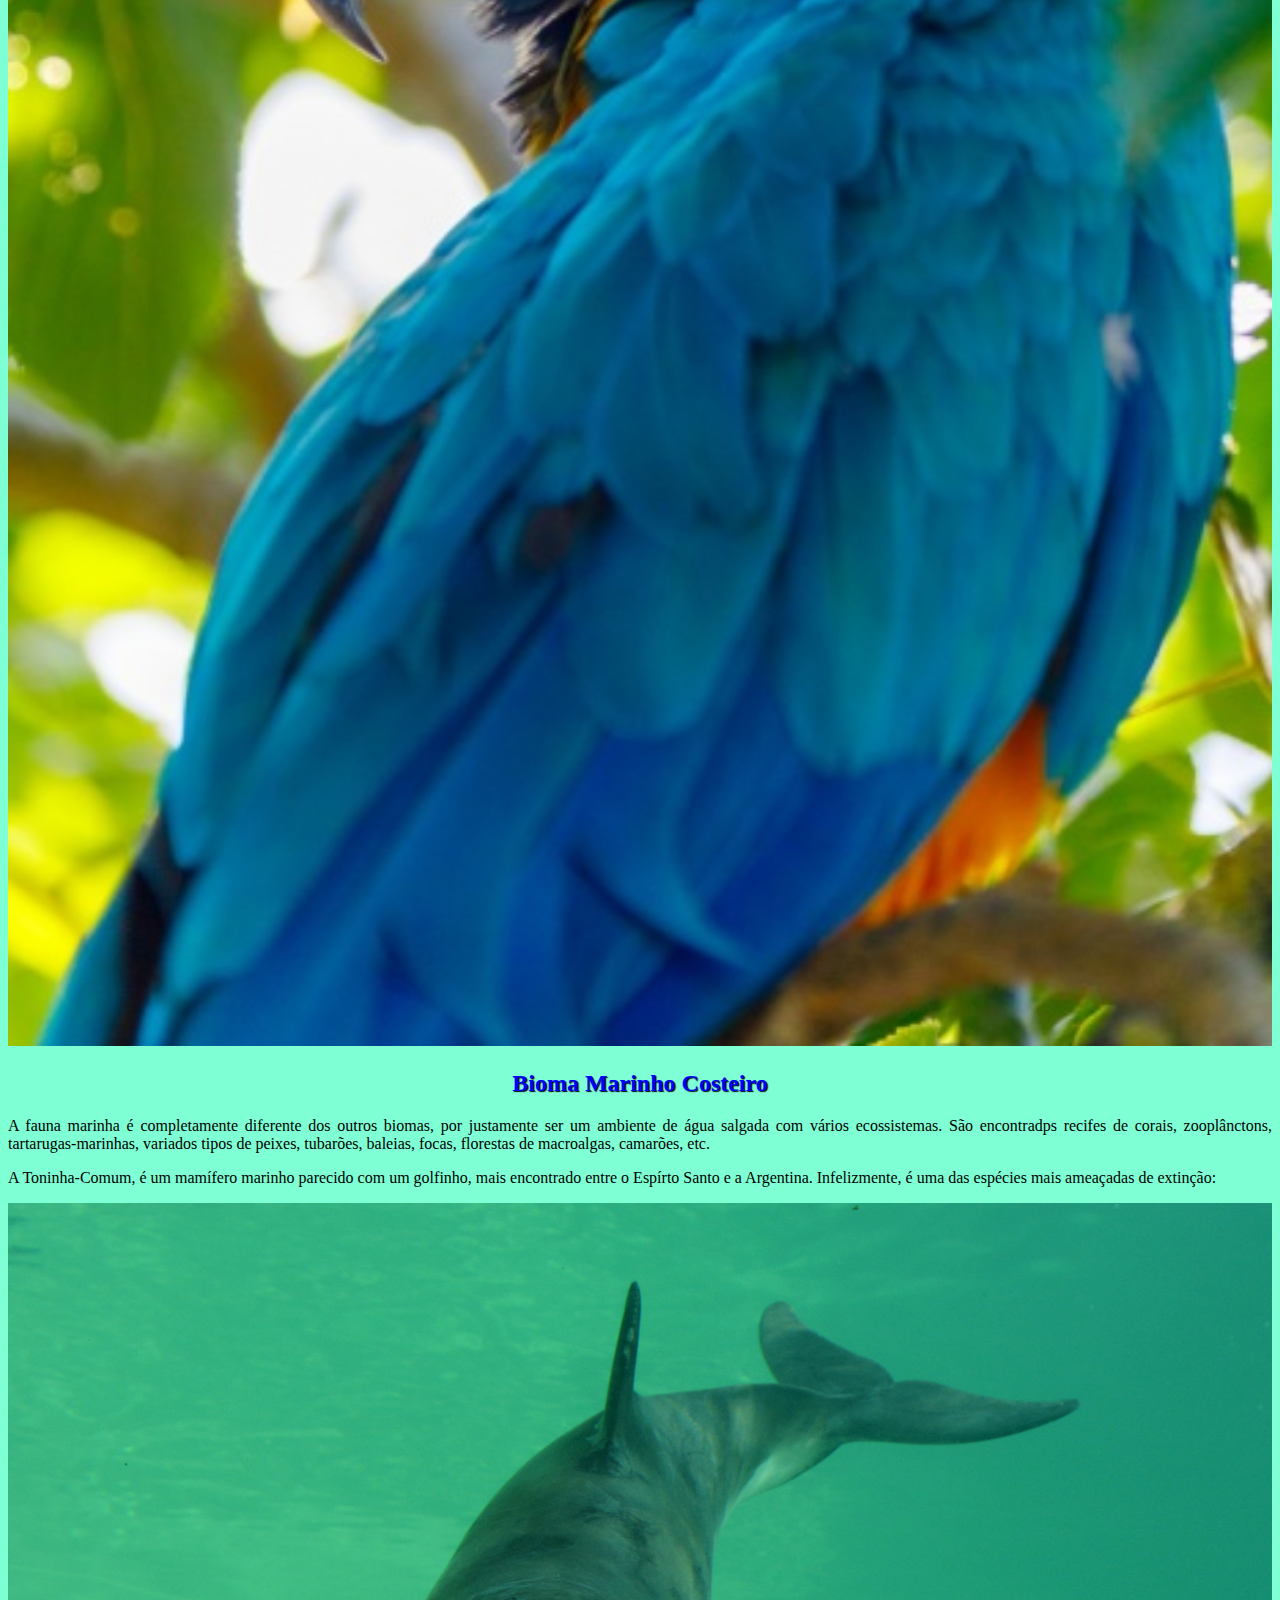
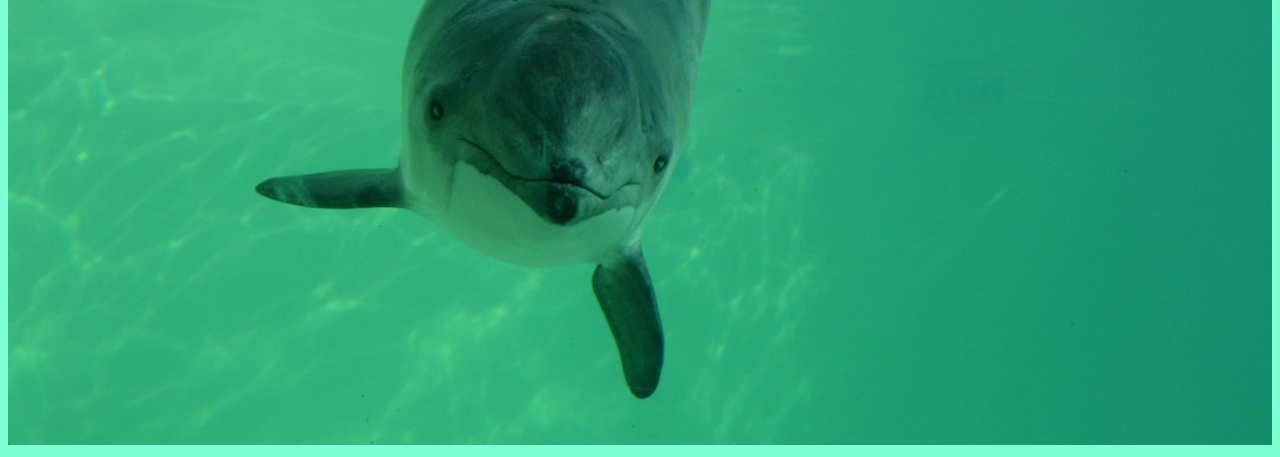
<file: pagina2.html>
<!DOCTYPE html>
<html lang="en">
<head>
    <meta charset="UTF-8">
    <meta name="viewport" content="width=device-width, initial-scale=1.0">
    <link rel="shortcut icon" href="Imagens/icon.png">
    <link rel="stylesheet" type="text/css" href="css/stylesheet.css" media="screen">
    <title>Conheça a fauna do Brasil</title>
</head>
<body>
    <h1>Fauna brasileira</h1>
    <a href="index.html"><img id="btnvoltar" src="Imagens/voltar.png" width="30" height="30" alt="botão de voltar"/></a>
    <hr id="linha1">
    <h3>O Brasil é um país riquíssimo em biodiversidade, possui cerca de 100 mil espécies de animais (vertebrados e invertebrados) entre aves, 
    anfíbios, artrópodes, mamíferos, répteis e peixes (os de água doce do Brasil caracterizam a maior biodiversidade do mundo desta espécie).
    Devido a ações ilegais constantes no país, como caça e tráfico de espécimes, muitos se encontram em extinção e outros correm o perigo iminente. 
    Portanto é preciso de rígidas atitudes de órgãos fiscalizadores e denúncias por parte da população para acabar com o mercado criminoso.</h3>
    <picture>
        <img src="Imagens/onçapintada.jpg">
    </picture>
    <h4>A onça pintada, maior felino das américas, é encontrada nos biomas Amazônia, Mata Atlântica, Pantanal e Caatinga, em que corre risco de extinção na Mata Atlântica e Caatinga.</h4>
    <h2>Bioma Amazônia</h2>
    <p>Nas matas amazônicas encontra-se primatas, mamíferos como onças e cotias, répteis como jacaré-açu, aves como tucanos, serpentes das mais perigosas como a jararaca, vários tipos de insetos 
    sapos, peixes como o tambaquí, entre tantos outros. As espécies da fauna encontradas na Amazônia correspondem a 20% de todo o mundo. </p>
    <p>Um animal endêmico, ou seja, que só é encontrado nesse lugar é o Boto-Cor-de-Rosa, mostrado logo abaixo:</p>
    <picture> 
        <img src="Imagens/boto_amazonia.jpg" alt="imagem de um boto cor de rosa">
    </picture>
    <h2>Bioma Cerrado</h2>
    <p>Abriga uma grande quantidade de espécies de aves, em que a mais comum são gaviões e seriemas e endêmicas como o papagaio-galego e bacurau-de-rabo-branco que está em perigo de
    extinção, além de mamíferos como roedores, marsupiais, lobo-guará, primatas como o sagui-de-tufos-pretos que é endêmico da região, répteis como jacarés jacaretinga, tipos de lagartos
    e serpentes, anfíbios como boana goaiana, peixes como tucunaré, entre tantos outros.</p>
    <p>O Tatu-Canastra é uma espécie que era bastante encontrada no cerrado, porém nos dias de hoje diminiui devido ao perigo de extinção:</p>
    <picture>
        <img src="Imagens/tatu_canastra_cerrado.jpg">
    </picture>
    <h2>Bioma Mata Atlântica</h2>
    <p>Também muito biodiversa, concentra uma grande quantidade de espécies de aves como o quero-quero, anfíbios como a rãzinha-foi-não-foi, répteis como a largatixa-de-areia e tartaruga-de-couro, 
    mamíferos como gato-do-mato, serpentes e peixes.</p>
    <p>Sendo um dos maiores primatas das américas e encontrado na mata atlântica, o Muriqui-do-sul também corre risco de extinção:</p>
    <picture>
        <img src="Imagens/muriquedosul_mataat.jpg">
    </picture>
    <h2>Bioma Caatinga</h2>
    <p>Neste bioma existem por volta de 1824 espécies de animais, em sua grande maioria aves como ararinha-azul que está correndo risco de extinção, mamíferos como capivaras, peixes como o pacamã,
    anfíbios como o sapo-cururu, répteis endêmicos, serpentes como jibóias, etc. Além de ter cerca de 400 tipos de invertebrados (aranhas, formigas e abelhas).</p>
    <p>O Tamanduá-Bandeira é umas das espécies encontradas no local e também em outros lugares da América Latina:</p>
    <picture>
        <img src="Imagens/tamandua_caatinga.jpg">
    </picture>  
    <h2>Bioma Pampa</h2> 
    <p>A região abriga uma grande quantidade de mamíferos como o gato-dos-pampas que é endêmico, aves como joão-de-barro, anfíbios como a rã-boiadora, invertebrados como a vespa da
    madeira e muitos tipos de insetos, répteis e serpentes como cobra-coral. Outros exemplos endêmicos são o sapinho-de-barriga-vermelha, beija-flor-de-barba-azul, o tuco-tuco, entre 
    outros. Muitos também estão em extinção devido ao comércio ilegal e o desmatamento.</p>
    <p>O Pica-Pau-do-Campo é uma das aves encotradas no bioma e em outros lugares da América do Sul:</p>
    <picture>
        <img src="Imagens/picapaudocampo_pampa.jpg">
    </picture>
    <h2>Bioma Pantanal</h2>
    <p>Grande parte dos animais existentes no país se encontram nesse bioma, sendo uma das biodiversidades mais conservadas. Devido a rica hidrografia, apresenta uma maior quantidade de
    peixes como o peixe-dourado que sofre com a caça ilegal e está correndo risco de extinção, répteis como jacaré-do-pantanal, serpentes como a sucuri-amarela, mamíferos como a anta e a 
    famosa onça-pintada mostrada na novela Pantanal, aves como o simbolo do Pantanal que é o tuiuiú, anfíbios como a rã verde, entre muitos outros.</p>
    <p>A Arara-Azul-Grande é, também, um dos símbolos do Pantanal, mas habita outros lugares como a Bolívia e Paraguai:</p>
    <picture>
        <img src="Imagens/arara_azul_pantanal.jpg">
    </picture>
    <h2>Bioma Marinho Costeiro</h2>
    <p>A fauna marinha é completamente diferente dos outros biomas, por justamente ser um ambiente de água salgada com vários ecossistemas. São encontradps recifes de corais, zooplânctons,
    tartarugas-marinhas, variados tipos de peixes, tubarões, baleias, focas, florestas de macroalgas, camarões, etc.</p>
    <p>A Toninha-Comum, é um mamífero marinho parecido com um golfinho, mais encontrado entre o Espírto Santo e a Argentina. Infelizmente, é uma das espécies mais ameaçadas de extinção: </p>
    <picture>
        <img src="Imagens/toninha_oceano.jpg">
    </picture>
</body>
</html>
</file>
<file: css/stylesheet.css>
body {
    font-family: Cambria, Cochin, Georgia, Times, 'Times New Roman', serif;
    background-color: aquamarine;
    color: black;
    text-align: justify;
}
h1{
    text-align: center;
     color: rgb(231, 247, 7);
    text-shadow: 2px 2px 2px #186815;
}
hr#linha1{
    border-top: 2px solid rgb(18, 109, 18);
}
h2{
    text-align: center;
    color: blue;
    text-shadow: 1px 1px 1px #070707;
}
img{
    margin: auto;
    width: 100%;
}
img#btnvoltar{
    margin-left: 0%;
    width: 4%;
    height: 5%;
}
</file>
